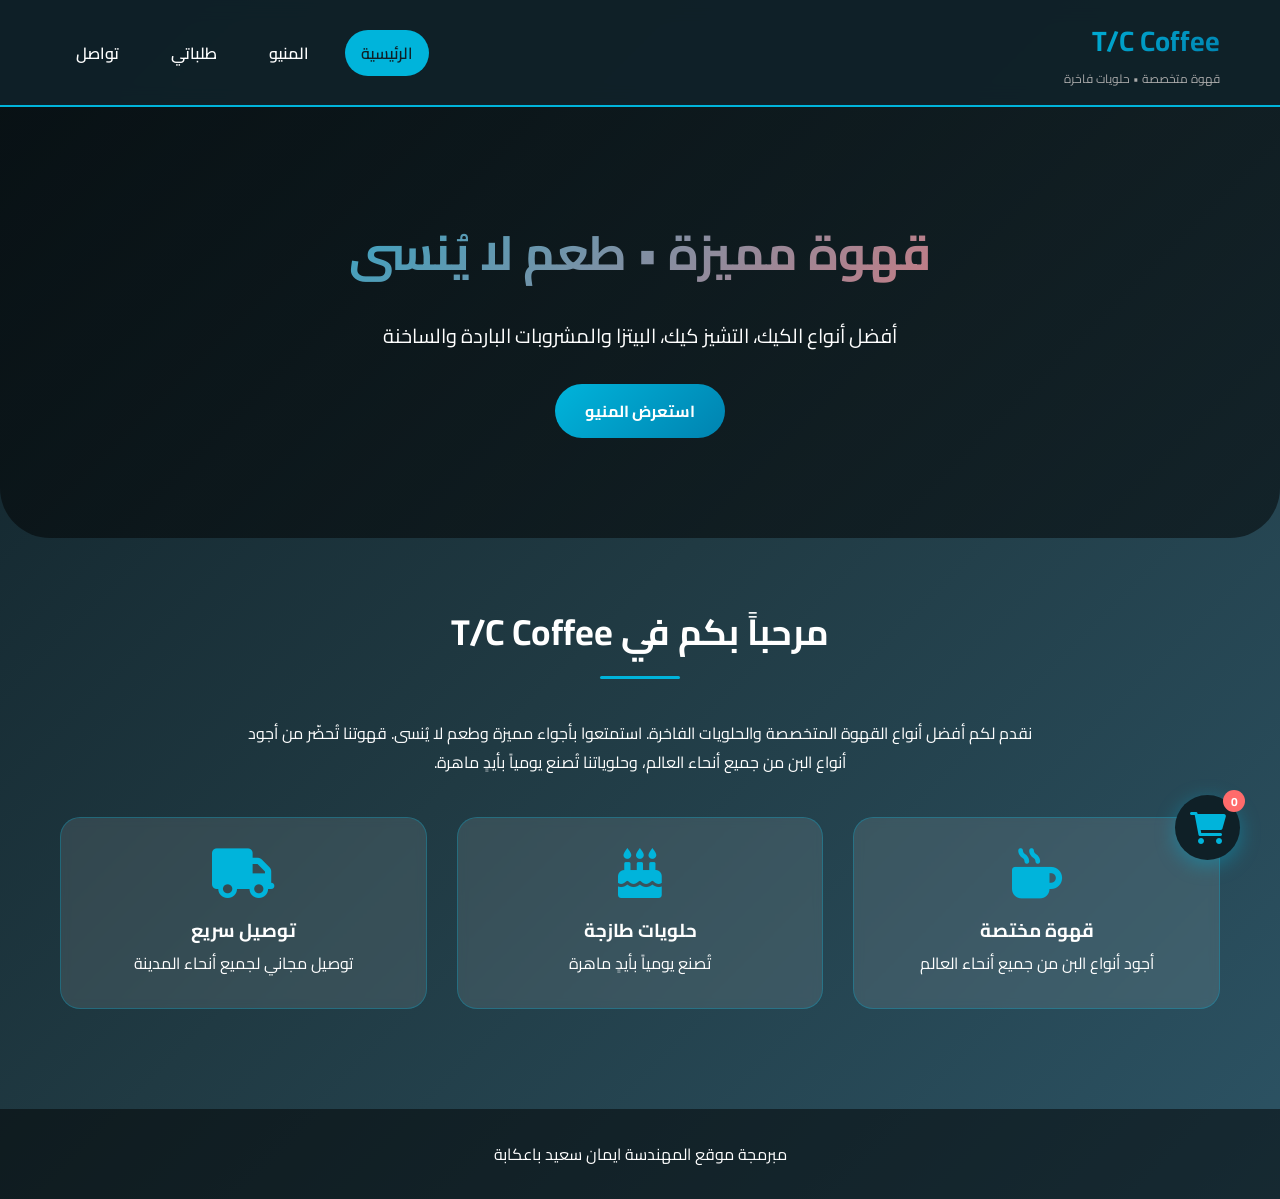
<file: index.html>
<!DOCTYPE html>
<html lang="ar" dir="rtl">
<head>
    <meta charset="UTF-8">
    <meta name="viewport" content="width=device-width, initial-scale=1.0">
    <title>T/C Coffee | الرئيسية</title>
    <link href="https://fonts.googleapis.com/css2?family=Cairo:wght@400;500;600;700;800&display=swap" rel="stylesheet">
    <link rel="stylesheet" href="https://cdnjs.cloudflare.com/ajax/libs/font-awesome/6.0.0-beta3/css/all.min.css">
    <!-- ربط ملف التصميم -->
    <link rel="stylesheet" href="styleIndec.css">
</head>
<body>

<header>
    <div class="container header-content">
        <div class="logo">
            <h1>T/C Coffee</h1>
            <p>قهوة متخصصة • حلويات فاخرة</p>
        </div>
        <nav>
            <ul>
                <li><a href="index.html" class="active">الرئيسية</a></li>
                <li><a href="menu.html">المنيو</a></li>
                <li><a href="orders.html">طلباتي</a></li>
                <li><a href="contact.html">تواصل</a></li>
            </ul>
        </nav>
    </div>
</header>

<section class="hero">
    <div class="container">
        <h2>قهوة مميزة • طعم لا يُنسى</h2>
        <p>أفضل أنواع الكيك، التشيز كيك، البيتزا والمشروبات الباردة والساخنة</p>
        <a href="menu.html" class="btn">استعرض المنيو</a>
    </div>
</section>

<section class="section">
    <div class="container">
        <h2 class="section-title">مرحباً بكم في T/C Coffee</h2>
        <p style="text-align:center; max-width:800px; margin:0 auto; line-height:1.8;">
            نقدم لكم أفضل أنواع القهوة المتخصصة والحلويات الفاخرة. 
            استمتعوا بأجواء مميزة وطعم لا يُنسى. قهوتنا تُحضّر من أجود أنواع البن 
            من جميع أنحاء العالم، وحلوياتنا تُصنع يومياً بأيدٍ ماهرة.
        </p>
        
        <div class="features-grid">
            <div class="feature-card">
                <i class="fas fa-mug-hot"></i>
                <h3>قهوة مختصة</h3>
                <p>أجود أنواع البن من جميع أنحاء العالم</p>
            </div>
            <div class="feature-card">
                <i class="fas fa-birthday-cake"></i>
                <h3>حلويات طازجة</h3>
                <p>تُصنع يومياً بأيدٍ ماهرة</p>
            </div>
            <div class="feature-card">
                <i class="fas fa-truck"></i>
                <h3>توصيل سريع</h3>
                <p>توصيل مجاني لجميع أنحاء المدينة</p>
            </div>
        </div>
    </div>
</section>

<footer>
    <p>مبرمجة موقع المهندسة ايمان سعيد باعكابة </p>
    
</footer>

<!-- أيقونة السلة -->
<div class="cart-icon" id="cartIcon">
    <i class="fas fa-shopping-cart"></i>
    <span class="cart-count" id="cartCount">0</span>
</div>
<script src="scriptindex.js"></script>
</body>
</html>
</file>
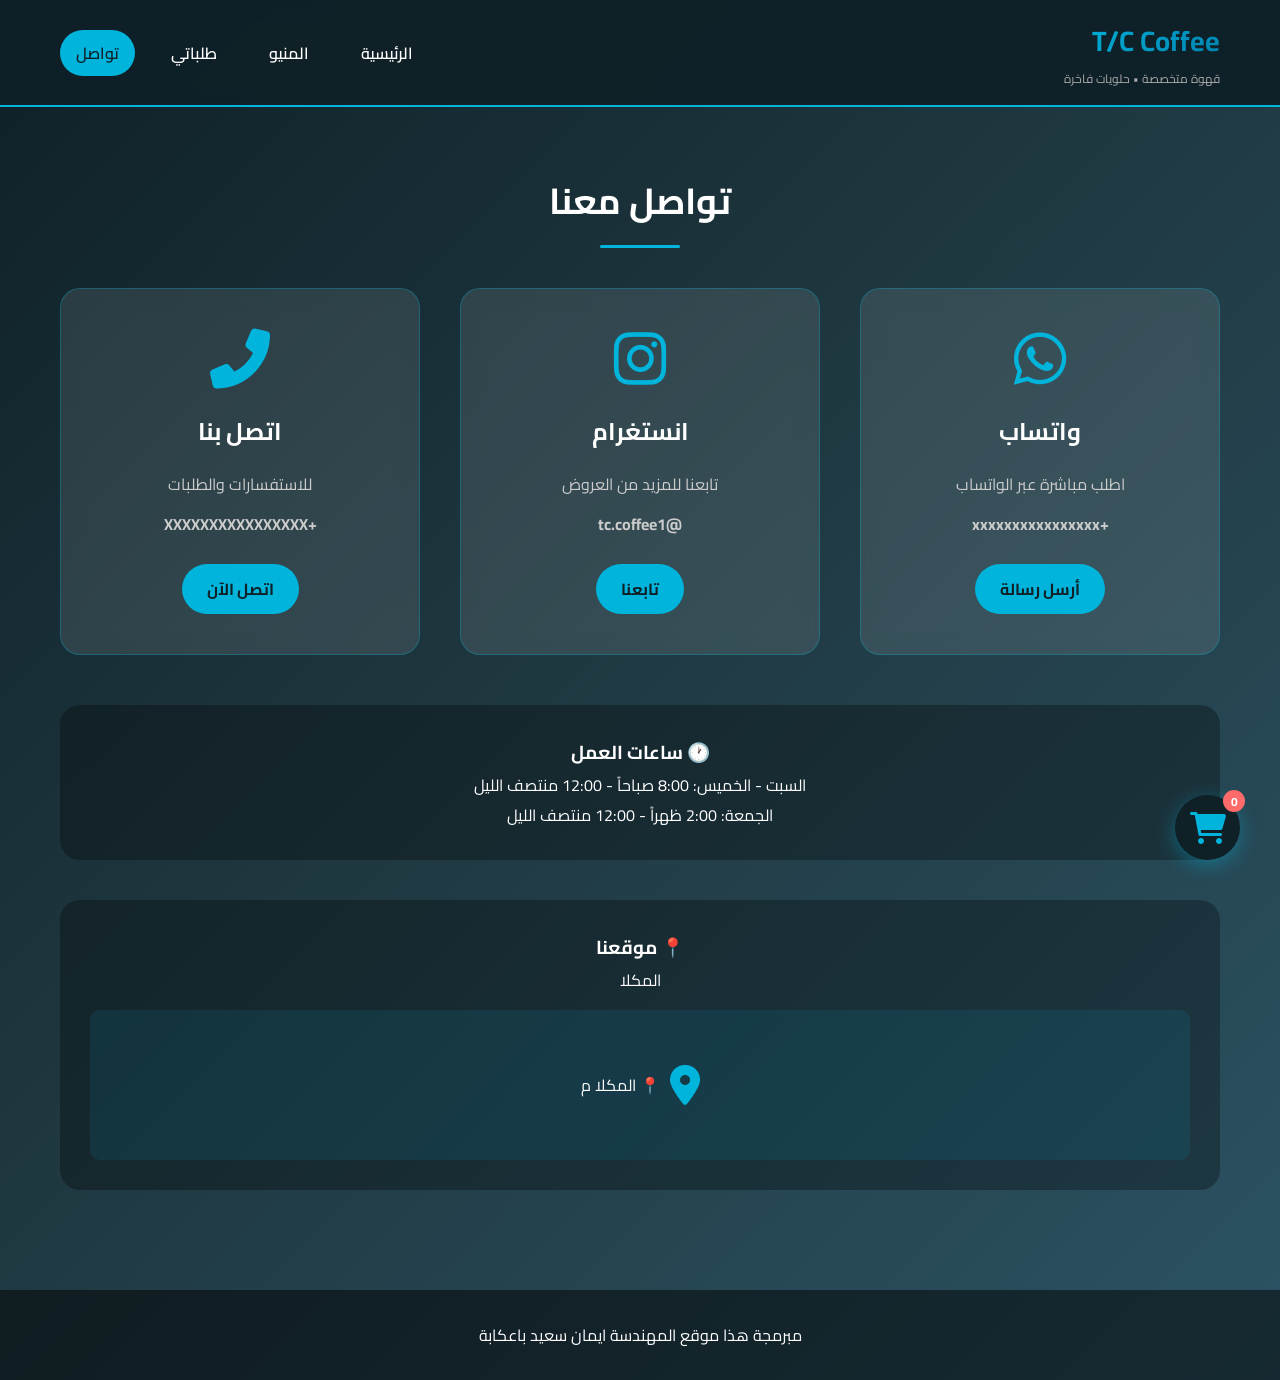
<file: contact.html>
<!DOCTYPE html>
<html lang="ar" dir="rtl">
<head>
    <meta charset="UTF-8">
    <meta name="viewport" content="width=device-width, initial-scale=1.0">
    <title>T/C Coffee | تواصل معنا</title>
    <link href="https://fonts.googleapis.com/css2?family=Cairo:wght@400;500;600;700;800&display=swap" rel="stylesheet">
    <link rel="stylesheet" href="https://cdnjs.cloudflare.com/ajax/libs/font-awesome/6.0.0-beta3/css/all.min.css">
   <!-- ربط ملف التصميم -->
    <link rel="stylesheet" href="styleContact.css">
</head>
<body>

<header>
    <div class="container header-content">
        <div class="logo"><h1>T/C Coffee</h1><p>قهوة متخصصة • حلويات فاخرة</p></div>
        <nav>
            <ul>
                <li><a href="index.html">الرئيسية</a></li>
                <li><a href="menu.html">المنيو</a></li>
                <li><a href="orders.html">طلباتي</a></li>
                <li><a href="contact.html" class="active">تواصل</a></li>
            </ul>
        </nav>
    </div>
</header>

<section class="section">
    <div class="container">
        <h2 class="section-title">تواصل معنا</h2>
        <div class="contact-grid">
            <div class="contact-card">
                <i class="fab fa-whatsapp"></i>
                <h3>واتساب</h3>
                <p>اطلب مباشرة عبر الواتساب</p>
                <p><strong>+xxxxxxxxxxxxxxxx</strong></p>
                <a href="https://wa.me/xxxxxxxxxxxxx" class="btn">أرسل رسالة</a>
            </div>
            <div class="contact-card">
                <i class="fab fa-instagram"></i>
                <h3>انستغرام</h3>
                <p>تابعنا للمزيد من العروض</p>
                <p><strong>@tc.coffee1</strong></p>
                <a href="https://www.instagram.com/tc.coffee1" class="btn">تابعنا</a>
            </div>
            <div class="contact-card">
                <i class="fas fa-phone-alt"></i>
                <h3>اتصل بنا</h3>
                <p>للاستفسارات والطلبات</p>
                <p><strong>+XXXXXXXXXXXXXXXX</strong></p>
                <a href="tel:+XXXXXXXXXXXXX" class="btn">اتصل الآن</a>
            </div>
        </div>
        
        <div class="working-hours">
            <h3>🕐 ساعات العمل</h3>
            <p>السبت - الخميس: 8:00 صباحاً - 12:00 منتصف الليل</p>
            <p>الجمعة: 2:00 ظهراً - 12:00 منتصف الليل</p>
        </div>
        
        <div class="map-container">
            <h3>📍 موقعنا</h3>
            <p> المكلا</p>
            <div style="background: rgba(0,180,219,0.1); height: 150px; display: flex; align-items: center; justify-content: center; border-radius: 10px; margin-top: 15px;">
                <i class="fas fa-map-marker-alt" style="font-size: 40px; color: #00B4DB;"></i>
                <p style="margin-right: 10px;">📍  المكلا  م</p>
            </div>
        </div>
    </div>
</section>

<footer>
    <p>مبرمجة هذا موقع المهندسة ايمان سعيد باعكابة </p>
</footer>

<!-- أيقونة السلة -->
<div class="cart-icon" id="cartIcon">
    <i class="fas fa-shopping-cart"></i>
    <span class="cart-count" id="cartCount">0</span>
</div>

<script src="scriptcontact.js"></script>
</body>
</html>
</file>
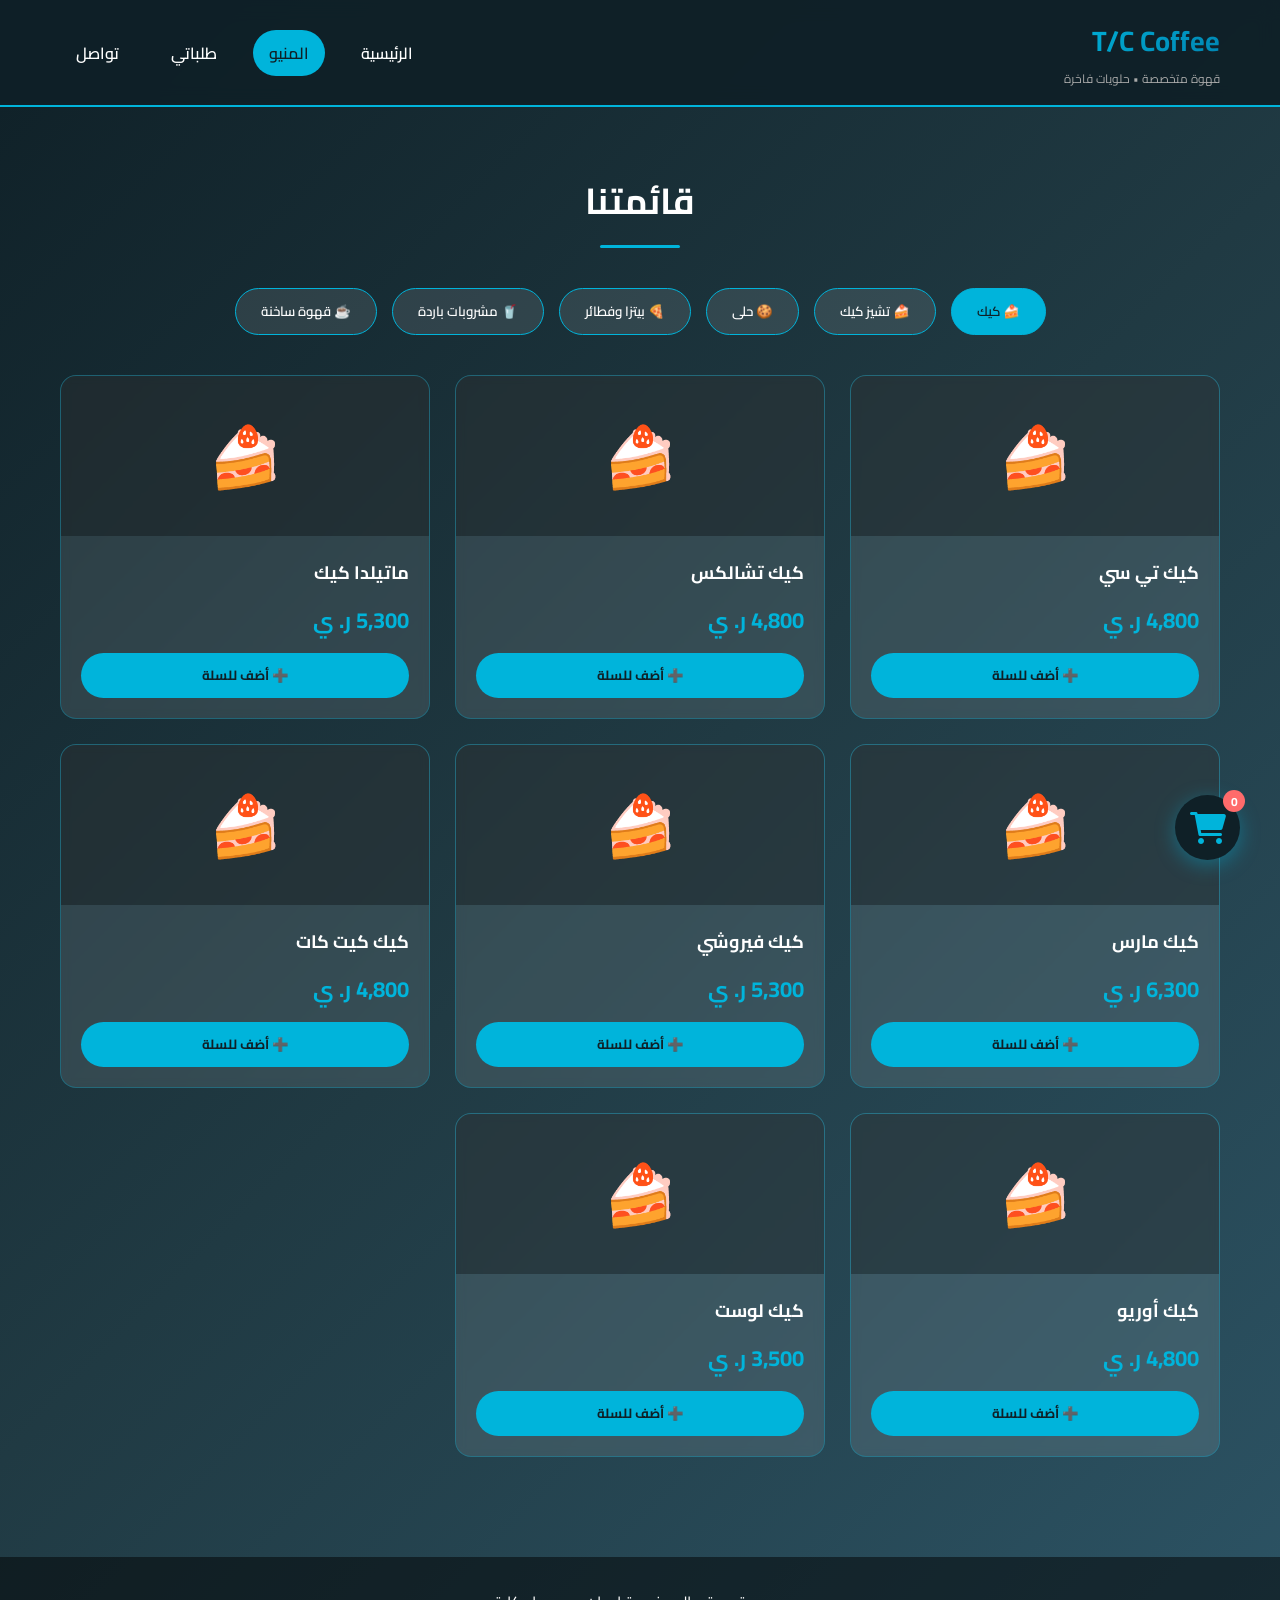
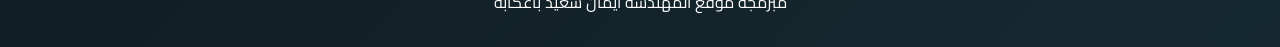
<file: menu.html>
<!DOCTYPE html>
<html lang="ar" dir="rtl">
<head>
    <meta charset="UTF-8">
    <meta name="viewport" content="width=device-width, initial-scale=1.0">
    <title>T/C Coffee | المنيو</title>
    <link href="https://fonts.googleapis.com/css2?family=Cairo:wght@400;500;600;700;800&display=swap" rel="stylesheet">
    <link rel="stylesheet" href="https://cdnjs.cloudflare.com/ajax/libs/font-awesome/6.0.0-beta3/css/all.min.css">
   <!-- ربط ملف التصميم -->
    <link rel="stylesheet" href="stylemenu.css">
</head>
<body>

<header>
    <div class="container header-content">
        <div class="logo"><h1>T/C Coffee</h1><p>قهوة متخصصة • حلويات فاخرة</p></div>
        <nav>
            <ul>
                <li><a href="index.html">الرئيسية</a></li>
                <li><a href="menu.html" class="active">المنيو</a></li>
                <li><a href="orders.html">طلباتي</a></li>
                <li><a href="contact.html">تواصل</a></li>
            </ul>
        </nav>
    </div>
</header>

<section class="section">
    <div class="container">
        <h2 class="section-title">قائمتنا</h2>
        <div class="tabs" id="tabsContainer"></div>
        <div id="menuGrid" class="menu-grid"></div>
    </div>
</section>

<footer><p>مبرمجة موقع المهندسة ايمان سعيد باعكابة </p></footer>

<div class="cart-icon" id="cartIcon">
    <i class="fas fa-shopping-cart"></i>
    <span class="cart-count" id="cartCount">0</span>
</div>

<script src="scriptmenu.js"></script>
</body>
</html>
</file>
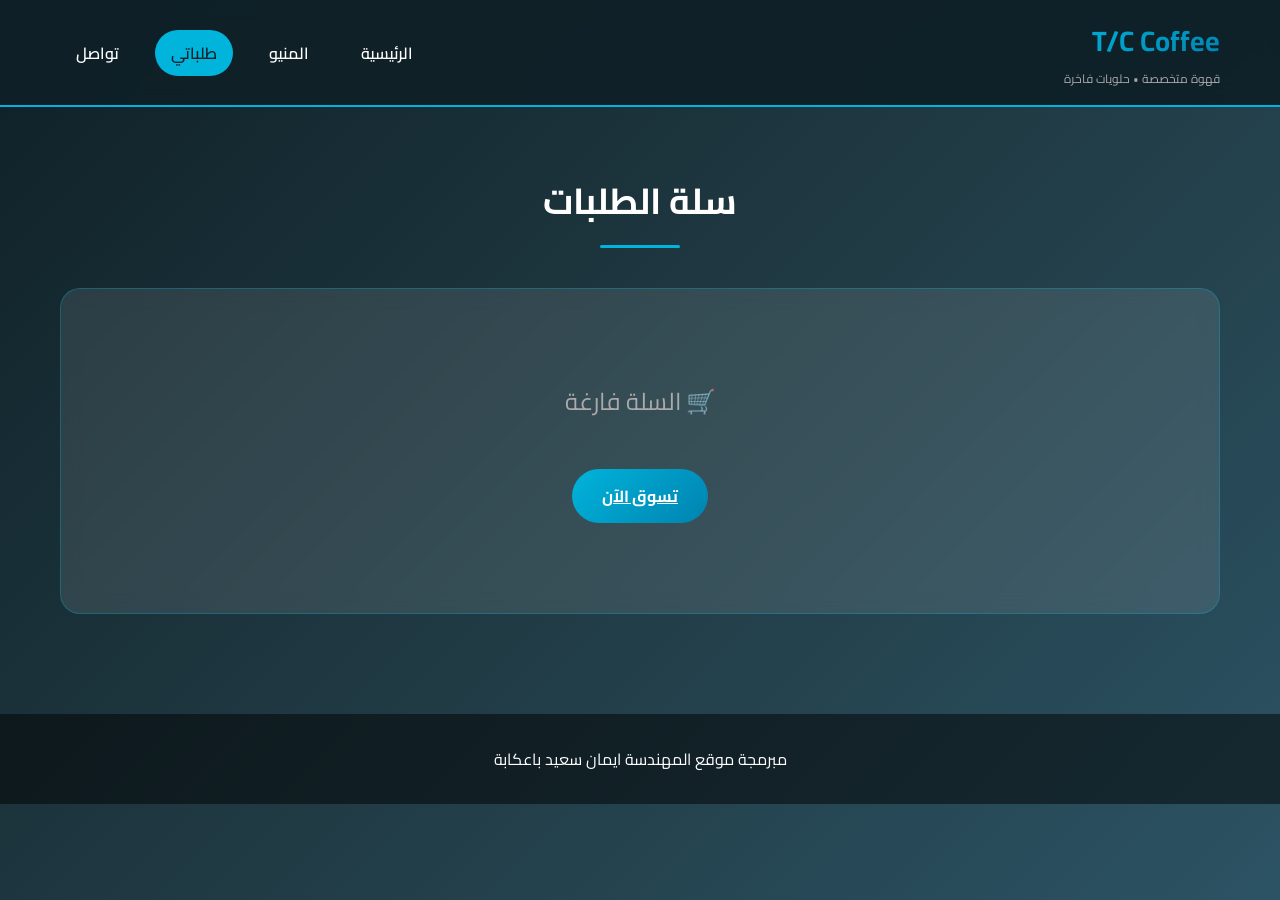
<file: orders.html>
<!DOCTYPE html>
<html lang="ar" dir="rtl">
<head>
    <meta charset="UTF-8">
    <meta name="viewport" content="width=device-width, initial-scale=1.0">
    <title>T/C Coffee | سلة الطلبات</title>
    <link href="https://fonts.googleapis.com/css2?family=Cairo:wght@400;500;600;700;800&display=swap" rel="stylesheet">
    <link rel="stylesheet" href="https://cdnjs.cloudflare.com/ajax/libs/font-awesome/6.0.0-beta3/css/all.min.css">
   <!-- ربط ملف التصميم -->
    <link rel="stylesheet" href="styleorders.css">
</head>
<body>

<header>
    <div class="container header-content">
        <div class="logo"><h1>T/C Coffee</h1><p>قهوة متخصصة • حلويات فاخرة</p></div>
        <nav>
            <ul>
                <li><a href="index.html">الرئيسية</a></li>
                <li><a href="menu.html">المنيو</a></li>
                <li><a href="orders.html" class="active">طلباتي</a></li>
                <li><a href="contact.html">تواصل</a></li>
            </ul>
        </nav>
    </div>
</header>

<section class="section">
    <div class="container">
        <h2 class="section-title">سلة الطلبات</h2>
        <div class="cart-container" id="cartContainer"></div>
    </div>
</section>

<footer><p>مبرمجة موقع المهندسة ايمان سعيد باعكابة </p></footer>

<script src="scriptorsers.js"></script>
</body>
</html>
</file>
<file: styleIndec.css>
* { margin: 0; padding: 0; box-sizing: border-box; }
        body {
            font-family: 'Cairo', sans-serif;
            background: linear-gradient(135deg, #0F2027, #203A43, #2C5364);
            color: #fff;
            min-height: 100vh;
        }
        .container { max-width: 1200px; margin: 0 auto; padding: 0 20px; }
        header {
            background: rgba(15, 32, 39, 0.95);
            backdrop-filter: blur(10px);
            padding: 15px 0;
            position: sticky;
            top: 0;
            z-index: 999;
            border-bottom: 2px solid #00B4DB;
        }
        .header-content {
            display: flex;
            justify-content: space-between;
            align-items: center;
            flex-wrap: wrap;
        }
        .logo h1 {
            background: linear-gradient(135deg, #00B4DB, #0083B0);
            -webkit-background-clip: text;
            background-clip: text;
            color: transparent;
            font-size: 28px;
        }
        .logo p { font-size: 12px; color: #aaa; }
        nav ul {
            display: flex;
            gap: 20px;
            list-style: none;
        }
        nav ul li a {
            color: #fff;
            text-decoration: none;
            font-weight: 600;
            transition: 0.3s;
            padding: 8px 16px;
            border-radius: 30px;
        }
        nav ul li a:hover, nav ul li a.active {
            background: #00B4DB;
            color: #0F2027;
        }
        .cart-icon {
            position: fixed;
            bottom: 30px;
            right: 30px;
            cursor: pointer;
            font-size: 28px;
            color: #00B4DB;
            background: #0F2027;
            width: 55px;
            height: 55px;
            border-radius: 50%;
            display: flex;
            align-items: center;
            justify-content: center;
            z-index: 1000;
            transition: all 0.3s ease;
            box-shadow: 0 5px 20px rgba(0,180,219,0.4);
        }
        .cart-icon.small { width: 45px; height: 45px; font-size: 22px; bottom: 20px; right: 20px; }
        .cart-icon.large { width: 65px; height: 65px; font-size: 32px; bottom: 40px; right: 40px; }
        .cart-count {
            position: absolute;
            top: -5px;
            right: -5px;
            background: #FF6B6B;
            color: #fff;
            border-radius: 50%;
            width: 22px;
            height: 22px;
            font-size: 12px;
            display: flex;
            align-items: center;
            justify-content: center;
            font-weight: bold;
        }
        .hero {
            background: linear-gradient(rgba(0,0,0,0.5), rgba(0,0,0,0.5)), url('https://images.unsplash.com/photo-1442512595331-e89e73853f31?ixlib=rb-4.0.3&auto=format&fit=crop&w=1470&q=80');
            background-size: cover;
            background-position: center;
            text-align: center;
            padding: 100px 0;
            border-radius: 0 0 50px 50px;
        }
        .hero h2 {
            font-size: 48px;
            margin-bottom: 20px;
            background: linear-gradient(135deg, #00B4DB, #FF6B6B);
            -webkit-background-clip: text;
            background-clip: text;
            color: transparent;
        }
        .hero p { font-size: 20px; margin-bottom: 30px; }
        .btn {
            background: linear-gradient(135deg, #00B4DB, #0083B0);
            color: #fff;
            padding: 12px 30px;
            border: none;
            border-radius: 50px;
            font-weight: bold;
            cursor: pointer;
            text-decoration: none;
            display: inline-block;
            font-size: 16px;
            transition: 0.3s;
        }
        .btn:hover { transform: translateY(-3px); box-shadow: 0 10px 20px rgba(0,180,219,0.3); }
        .section { padding: 60px 0; }
        .section-title { text-align: center; font-size: 36px; margin-bottom: 40px; }
        .section-title::after {
            content: '';
            display: block;
            width: 80px;
            height: 3px;
            background: #00B4DB;
            margin: 10px auto 0;
            border-radius: 2px;
        }
        .features-grid {
            display: grid;
            grid-template-columns: repeat(auto-fit, minmax(250px, 1fr));
            gap: 30px;
            margin-top: 40px;
        }
        .feature-card {
            background: rgba(255,255,255,0.1);
            backdrop-filter: blur(5px);
            padding: 30px;
            border-radius: 20px;
            text-align: center;
            border: 1px solid rgba(0,180,219,0.3);
            transition: 0.3s;
        }
        .feature-card:hover { transform: translateY(-5px); border-color: #00B4DB; }
        .feature-card i { font-size: 50px; color: #00B4DB; margin-bottom: 15px; }
        footer {
            background: rgba(0,0,0,0.5);
            text-align: center;
            padding: 30px;
            margin-top: 40px;
        }
        @media (max-width: 768px) {
            .hero h2 { font-size: 32px; }
            nav ul { gap: 10px; }
            .header-content { flex-direction: column; gap: 15px; text-align: center; }
            .section-title { font-size: 28px; }
        }
</file>
<file: styleContact.css>
* { margin: 0; padding: 0; box-sizing: border-box; }
        body {
            font-family: 'Cairo', sans-serif;
            background: linear-gradient(135deg, #0F2027, #203A43, #2C5364);
            color: #fff;
            min-height: 100vh;
        }
        .container { max-width: 1200px; margin: 0 auto; padding: 0 20px; }
        header {
            background: rgba(15, 32, 39, 0.95);
            backdrop-filter: blur(10px);
            padding: 15px 0;
            position: sticky;
            top: 0;
            z-index: 999;
            border-bottom: 2px solid #00B4DB;
        }
        .header-content {
            display: flex;
            justify-content: space-between;
            align-items: center;
            flex-wrap: wrap;
        }
        .logo h1 {
            background: linear-gradient(135deg, #00B4DB, #0083B0);
            -webkit-background-clip: text;
            background-clip: text;
            color: transparent;
            font-size: 28px;
        }
        .logo p { font-size: 12px; color: #aaa; }
        nav ul {
            display: flex;
            gap: 20px;
            list-style: none;
        }
        nav ul li a {
            color: #fff;
            text-decoration: none;
            font-weight: 600;
            transition: 0.3s;
            padding: 8px 16px;
            border-radius: 30px;
        }
        nav ul li a:hover, nav ul li a.active {
            background: #00B4DB;
            color: #0F2027;
        }
        .cart-icon {
            position: fixed;
            bottom: 30px;
            right: 30px;
            cursor: pointer;
            font-size: 28px;
            color: #00B4DB;
            background: #0F2027;
            width: 55px;
            height: 55px;
            border-radius: 50%;
            display: flex;
            align-items: center;
            justify-content: center;
            z-index: 1000;
            transition: all 0.3s ease;
            box-shadow: 0 5px 20px rgba(0,180,219,0.4);
        }
        .cart-icon.small { width: 45px; height: 45px; font-size: 22px; bottom: 20px; right: 20px; }
        .cart-icon.large { width: 65px; height: 65px; font-size: 32px; bottom: 40px; right: 40px; }
        .cart-count {
            position: absolute;
            top: -5px;
            right: -5px;
            background: #FF6B6B;
            color: #fff;
            border-radius: 50%;
            width: 22px;
            height: 22px;
            font-size: 12px;
            display: flex;
            align-items: center;
            justify-content: center;
            font-weight: bold;
        }
        .section { padding: 60px 0; }
        .section-title { text-align: center; font-size: 36px; margin-bottom: 40px; }
        .section-title::after {
            content: '';
            display: block;
            width: 80px;
            height: 3px;
            background: #00B4DB;
            margin: 10px auto 0;
            border-radius: 2px;
        }
        .contact-grid {
            display: grid;
            grid-template-columns: repeat(auto-fit, minmax(280px, 1fr));
            gap: 40px;
        }
        .contact-card {
            background: rgba(255,255,255,0.1);
            backdrop-filter: blur(10px);
            border-radius: 20px;
            padding: 40px;
            text-align: center;
            transition: 0.3s;
            border: 1px solid rgba(0,180,219,0.3);
        }
        .contact-card:hover {
            transform: translateY(-10px);
            border-color: #00B4DB;
        }
        .contact-card i {
            font-size: 60px;
            color: #00B4DB;
            margin-bottom: 20px;
        }
        .contact-card h3 { font-size: 24px; margin-bottom: 15px; }
        .contact-card p { color: #ccc; margin-bottom: 10px; }
        .contact-card .btn {
            background: #00B4DB;
            color: #0F2027;
            padding: 10px 25px;
            border-radius: 30px;
            text-decoration: none;
            display: inline-block;
            margin-top: 15px;
            font-weight: bold;
        }
        .working-hours {
            text-align: center;
            margin-top: 50px;
            padding: 30px;
            background: rgba(0,0,0,0.3);
            border-radius: 20px;
        }
        .map-container {
            margin-top: 40px;
            background: rgba(0,0,0,0.3);
            border-radius: 20px;
            padding: 30px;
            text-align: center;
        }
        footer {
            background: rgba(0,0,0,0.5);
            text-align: center;
            padding: 30px;
            margin-top: 40px;
        }
        @media (max-width: 768px) {
            .header-content { flex-direction: column; gap: 15px; text-align: center; }
            .section-title { font-size: 28px; }
        }
</file>
<file: stylemenu.css>
* { margin: 0; padding: 0; box-sizing: border-box; }
        body {
            font-family: 'Cairo', sans-serif;
            background: linear-gradient(135deg, #0F2027, #203A43, #2C5364);
            color: #fff;
            min-height: 100vh;
        }
        .container { max-width: 1200px; margin: 0 auto; padding: 0 20px; }
        header {
            background: rgba(15, 32, 39, 0.95);
            backdrop-filter: blur(10px);
            padding: 15px 0;
            position: sticky;
            top: 0;
            z-index: 999;
            border-bottom: 2px solid #00B4DB;
        }
        .header-content {
            display: flex;
            justify-content: space-between;
            align-items: center;
            flex-wrap: wrap;
        }
        .logo h1 {
            background: linear-gradient(135deg, #00B4DB, #0083B0);
            -webkit-background-clip: text;
            background-clip: text;
            color: transparent;
            font-size: 28px;
        }
        .logo p { font-size: 12px; color: #aaa; }
        nav ul {
            display: flex;
            gap: 20px;
            list-style: none;
        }
        nav ul li a {
            color: #fff;
            text-decoration: none;
            font-weight: 600;
            transition: 0.3s;
            padding: 8px 16px;
            border-radius: 30px;
        }
        nav ul li a:hover, nav ul li a.active {
            background: #00B4DB;
            color: #0F2027;
        }
        .cart-icon {
            position: fixed;
            bottom: 30px;
            right: 30px;
            cursor: pointer;
            font-size: 28px;
            color: #00B4DB;
            background: #0F2027;
            width: 55px;
            height: 55px;
            border-radius: 50%;
            display: flex;
            align-items: center;
            justify-content: center;
            z-index: 1000;
            transition: all 0.3s ease;
            box-shadow: 0 5px 20px rgba(0,180,219,0.4);
        }
        .cart-icon.small { width: 45px; height: 45px; font-size: 22px; bottom: 20px; right: 20px; }
        .cart-icon.large { width: 65px; height: 65px; font-size: 32px; bottom: 40px; right: 40px; }
        .cart-count {
            position: absolute;
            top: -5px;
            right: -5px;
            background: #FF6B6B;
            color: #fff;
            border-radius: 50%;
            width: 22px;
            height: 22px;
            font-size: 12px;
            display: flex;
            align-items: center;
            justify-content: center;
            font-weight: bold;
        }
        .section { padding: 60px 0; }
        .section-title { text-align: center; font-size: 36px; margin-bottom: 40px; }
        .section-title::after {
            content: '';
            display: block;
            width: 80px;
            height: 3px;
            background: #00B4DB;
            margin: 10px auto 0;
            border-radius: 2px;
        }
        .tabs {
            display: flex;
            flex-wrap: wrap;
            justify-content: center;
            gap: 15px;
            margin-bottom: 40px;
        }
        .tab-btn {
            background: rgba(255,255,255,0.1);
            border: 1px solid #00B4DB;
            padding: 10px 25px;
            border-radius: 50px;
            color: #fff;
            font-family: 'Cairo', sans-serif;
            font-weight: 600;
            cursor: pointer;
            transition: 0.3s;
        }
        .tab-btn.active, .tab-btn:hover { background: #00B4DB; color: #0F2027; }
        .menu-grid {
            display: grid;
            grid-template-columns: repeat(auto-fill, minmax(280px, 1fr));
            gap: 25px;
        }
        .menu-item {
            background: rgba(255,255,255,0.1);
            backdrop-filter: blur(5px);
            border-radius: 16px;
            overflow: hidden;
            transition: 0.3s;
            border: 1px solid rgba(0,180,219,0.3);
        }
        .menu-item:hover { transform: translateY(-5px); border-color: #00B4DB; }
        .menu-img {
            height: 160px;
            display: flex;
            align-items: center;
            justify-content: center;
            font-size: 60px;
            background: rgba(0,0,0,0.3);
        }
        .menu-info { padding: 20px; }
        .menu-info h3 { font-size: 18px; margin-bottom: 10px; }
        .price { color: #00B4DB; font-size: 22px; font-weight: bold; }
        .add-to-cart {
            background: #00B4DB;
            color: #0F2027;
            border: none;
            padding: 10px;
            border-radius: 30px;
            font-weight: bold;
            cursor: pointer;
            width: 100%;
            margin-top: 12px;
            font-family: 'Cairo', sans-serif;
            transition: 0.3s;
        }
        .add-to-cart:hover { background: #0083B0; color: #fff; }
        footer {
            background: rgba(0,0,0,0.5);
            text-align: center;
            padding: 30px;
            margin-top: 40px;
        }
        .notification {
            position: fixed;
            bottom: 100px;
            right: 30px;
            background: #00B4DB;
            color: #0F2027;
            padding: 12px 24px;
            border-radius: 30px;
            font-weight: bold;
            z-index: 2000;
            animation: fadeOut 2s ease;
        }
        @keyframes fadeOut {
            0% { opacity: 1; transform: translateX(0); }
            70% { opacity: 1; }
            100% { opacity: 0; transform: translateX(100px); display: none; }
        }
        @media (max-width: 768px) {
            nav ul { gap: 10px; }
            .header-content { flex-direction: column; gap: 15px; text-align: center; }
            .section-title { font-size: 28px; }
        }
</file>
<file: styleorders.css>
* { margin: 0; padding: 0; box-sizing: border-box; }
        body {
            font-family: 'Cairo', sans-serif;
            background: linear-gradient(135deg, #0F2027, #203A43, #2C5364);
            color: #fff;
            min-height: 100vh;
        }
        .container { max-width: 1200px; margin: 0 auto; padding: 0 20px; }
        header {
            background: rgba(15, 32, 39, 0.95);
            backdrop-filter: blur(10px);
            padding: 15px 0;
            position: sticky;
            top: 0;
            z-index: 999;
            border-bottom: 2px solid #00B4DB;
        }
        .header-content {
            display: flex;
            justify-content: space-between;
            align-items: center;
            flex-wrap: wrap;
        }
        .logo h1 {
            background: linear-gradient(135deg, #00B4DB, #0083B0);
            -webkit-background-clip: text;
            background-clip: text;
            color: transparent;
            font-size: 28px;
        }
        .logo p { font-size: 12px; color: #aaa; }
        nav ul {
            display: flex;
            gap: 20px;
            list-style: none;
        }
        nav ul li a {
            color: #fff;
            text-decoration: none;
            font-weight: 600;
            transition: 0.3s;
            padding: 8px 16px;
            border-radius: 30px;
        }
        nav ul li a:hover, nav ul li a.active {
            background: #00B4DB;
            color: #0F2027;
        }
        .section { padding: 60px 0; }
        .section-title { text-align: center; font-size: 36px; margin-bottom: 40px; }
        .section-title::after {
            content: '';
            display: block;
            width: 80px;
            height: 3px;
            background: #00B4DB;
            margin: 10px auto 0;
            border-radius: 2px;
        }
        .cart-container {
            background: rgba(255,255,255,0.1);
            backdrop-filter: blur(10px);
            border-radius: 20px;
            padding: 30px;
            border: 1px solid rgba(0,180,219,0.3);
        }
        .cart-table {
            width: 100%;
            border-collapse: collapse;
        }
        .cart-table th, .cart-table td {
            padding: 15px;
            text-align: center;
            border-bottom: 1px solid rgba(255,255,255,0.2);
        }
        .cart-table th { color: #00B4DB; font-size: 18px; }
        .quantity-btn {
            background: #00B4DB;
            border: none;
            width: 30px;
            height: 30px;
            border-radius: 50%;
            cursor: pointer;
            font-weight: bold;
            margin: 0 5px;
        }
        .remove-btn {
            background: #FF6B6B;
            border: none;
            padding: 8px 15px;
            border-radius: 20px;
            cursor: pointer;
            font-weight: bold;
        }
        .cart-total {
            text-align: center;
            font-size: 28px;
            margin: 30px 0;
            color: #00B4DB;
        }
        .order-form {
            margin-top: 40px;
            padding: 30px;
            background: rgba(0,0,0,0.3);
            border-radius: 20px;
        }
        .order-form input, .order-form textarea {
            width: 100%;
            padding: 15px;
            margin: 10px 0;
            border-radius: 10px;
            border: none;
            background: rgba(255,255,255,0.9);
            font-family: 'Cairo', sans-serif;
        }
        .btn {
            background: linear-gradient(135deg, #00B4DB, #0083B0);
            color: #fff;
            padding: 12px 30px;
            border: none;
            border-radius: 50px;
            font-weight: bold;
            cursor: pointer;
            font-size: 16px;
            transition: 0.3s;
            width: 100%;
        }
        .btn:hover { transform: translateY(-3px); box-shadow: 0 10px 20px rgba(0,180,219,0.3); }
        .empty-cart {
            text-align: center;
            padding: 60px;
            font-size: 24px;
            color: #aaa;
        }
        footer {
            background: rgba(0,0,0,0.5);
            text-align: center;
            padding: 30px;
            margin-top: 40px;
        }
        @media (max-width: 768px) {
            .cart-table th, .cart-table td { font-size: 12px; padding: 8px; }
            .header-content { flex-direction: column; gap: 15px; text-align: center; }
            .section-title { font-size: 28px; }
        }
</file>
